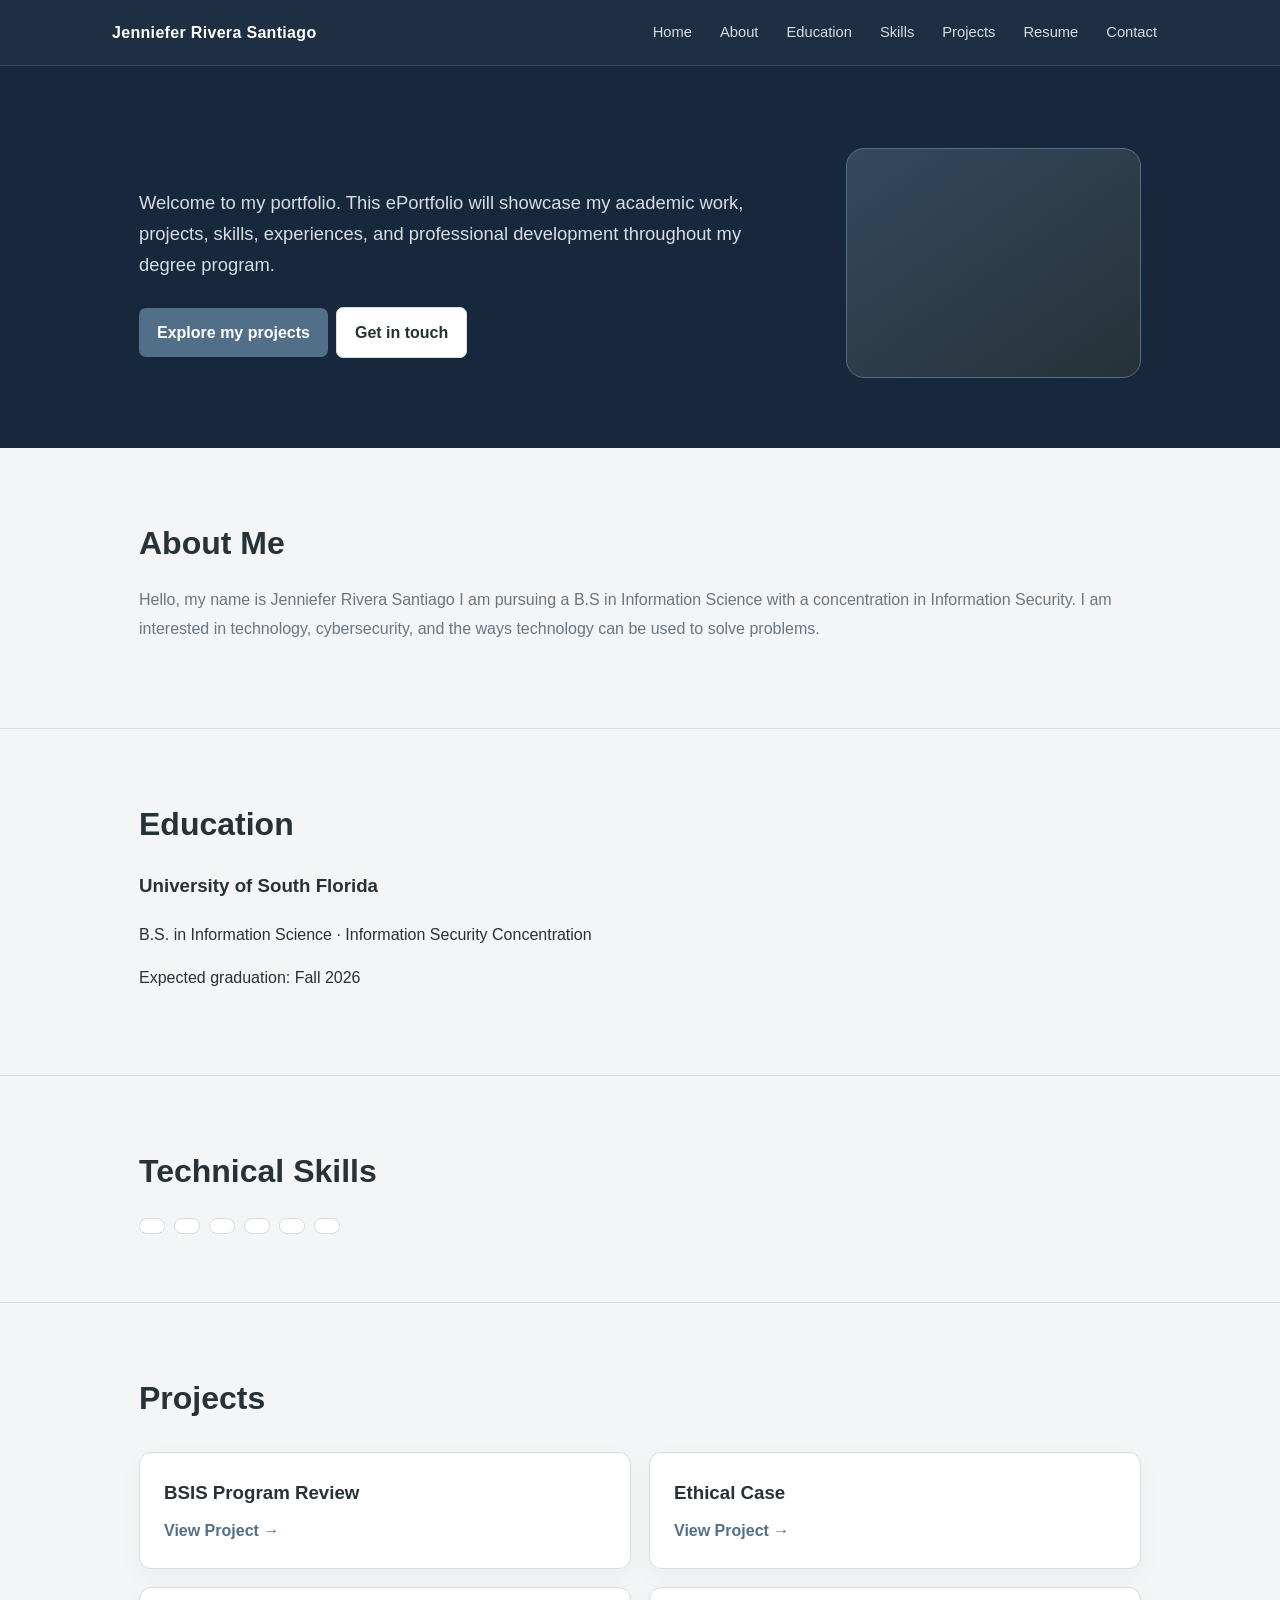
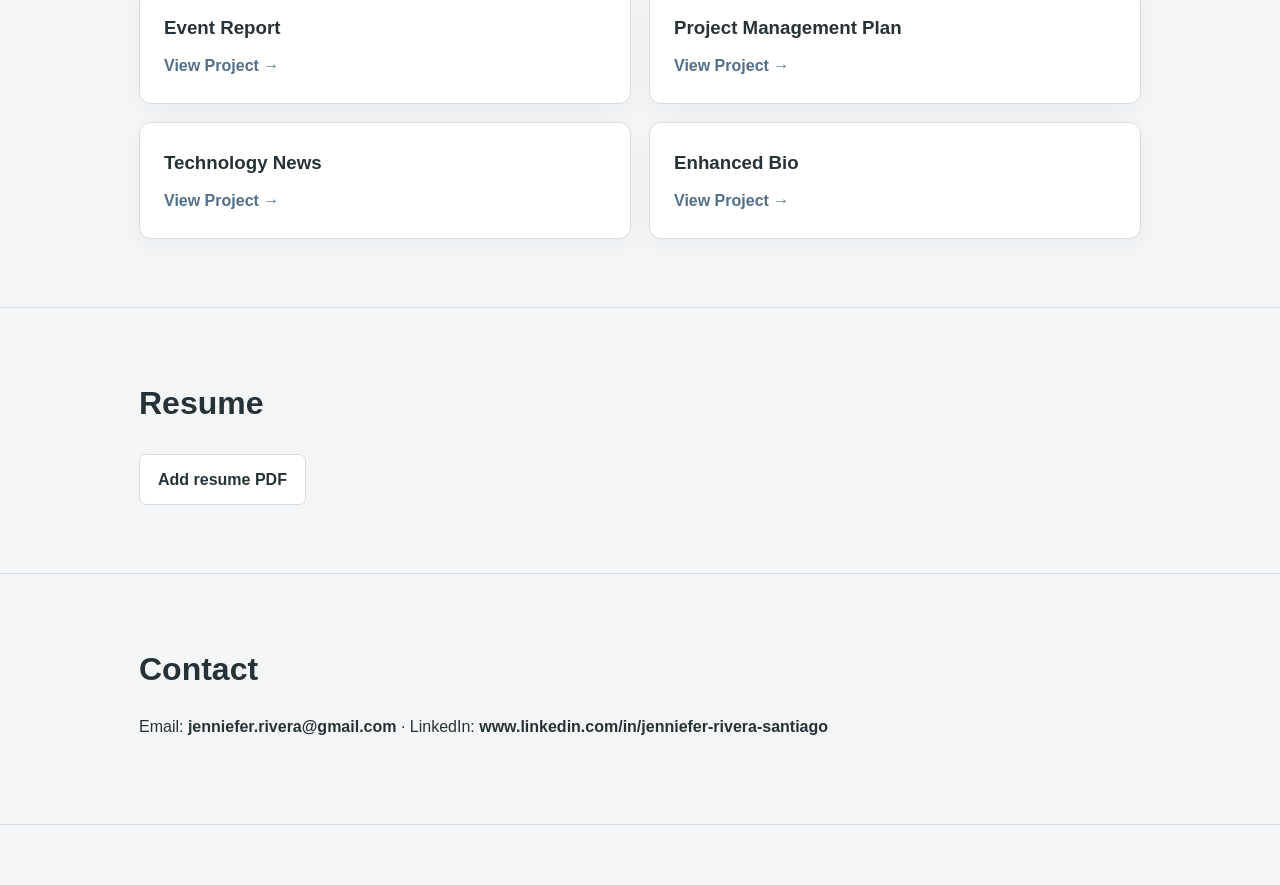
<file: index.html>
<!doctype html><html lang="en"><head><meta charset="utf-8"><meta name="viewport" content="width=device-width, initial-scale=1"><title>Welcome to my portfolio</title><link rel="stylesheet" href="assets/css/style.css"></head><body>
<header class="topbar"><div class="nav"><a class="brand" href="#home">Jenniefer Rivera Santiago </a><nav class="navlinks"><a href="#home">Home</a><a href="#about">About</a><a href="#education">Education</a><a href="#skills">Skills</a><a href="#projects">Projects</a><a href="#resume">Resume</a><a href="#contact">Contact</a></nav></div></header>
<main><section class="hero" id="home"><div class="container hero-grid"><div><p class="lead"> Welcome to my portfolio.
    This ePortfolio will showcase my academic work, projects, skills, experiences, and professional development throughout my degree program.</p><a class="button" href="#projects">Explore my projects</a><a class="button secondary" href="#contact">Get in touch</a></div><div class="portrait"><br><small></small></div></div></section>
<section class="section" id="about"><div class="container"><h2>About Me</h2><p class="section-intro">Hello, my name is Jenniefer Rivera Santiago
I am pursuing a B.S in Information Science  with a concentration in Information Security. I am interested in technology, cybersecurity, and the ways technology can be used to solve problems.
</p></div></section>
<section class="section" id="education"><div class="container"><h2>Education</h2><div class="panel"><h3>University of South Florida</h3><p>B.S. in Information Science · Information Security Concentration</p><p>Expected graduation: Fall 2026</p></div></div></section>
<section class="section" id="skills"><div class="container"><h2>Technical Skills</h2><p class="section-intro"></p><div class="chips"><span class="chip"></span><span class="chip"></span><span class="chip"></span><span class="chip"></span><span class="chip"></span><span class="chip"></span></div></div></section>



<section class="section" id="projects">
    <div class="container">
        <h2>Projects</h2>

        <div class="grid">

            <article class="tile">
                <h3>BSIS Program Review</h3>
                <a href="documents/BSIS%20Program%20Review.pdf" target="_blank">View Project →</a>
            </article>

            <article class="tile">
                <h3>Ethical Case</h3>
                <a href="documents/EthicalCase.pdf" target="_blank">View Project →</a>
            </article>

            <article class="tile">
                <h3>Event Report</h3>
                <a href="documents/Event%20Report.pdf" target="_blank">View Project →</a>
            </article>

            <article class="tile">
                <h3>Project Management Plan</h3>
                <a href="documents/Project%20Management%20Plan.pdf" target="_blank">View Project →</a>
            </article>

            <article class="tile">
                <h3>Technology News</h3>
                <a href="documents/TechnologyNews.pdf" target="_blank">View Project →</a>
            </article>

            <article class="tile">
                <h3>Enhanced Bio</h3>
                <a href="documents/annotated-EnhancedBio.docx.pdf" target="_blank">View Project →</a>
            </article>

        </div>
    </div>
</section>



<section class="section" id="resume"><div class="container"><h2>Resume</h2><p class="section-intro"></p><a class="button secondary" href="#" onclick="alert('Replace this link with your resume PDF.');return false;">Add resume PDF</a></div></section>
<section class="section" id="contact"><div class="container"><h2>Contact</h2><p class="section-intro"></p><p>Email: <strong>jenniefer.rivera@gmail.com</strong> · LinkedIn: <strong>www.linkedin.com/in/jenniefer-rivera-santiago

</strong></p></div></section></main><footer></footer><script src="assets/js/main.js"></script></body></html>
</file>
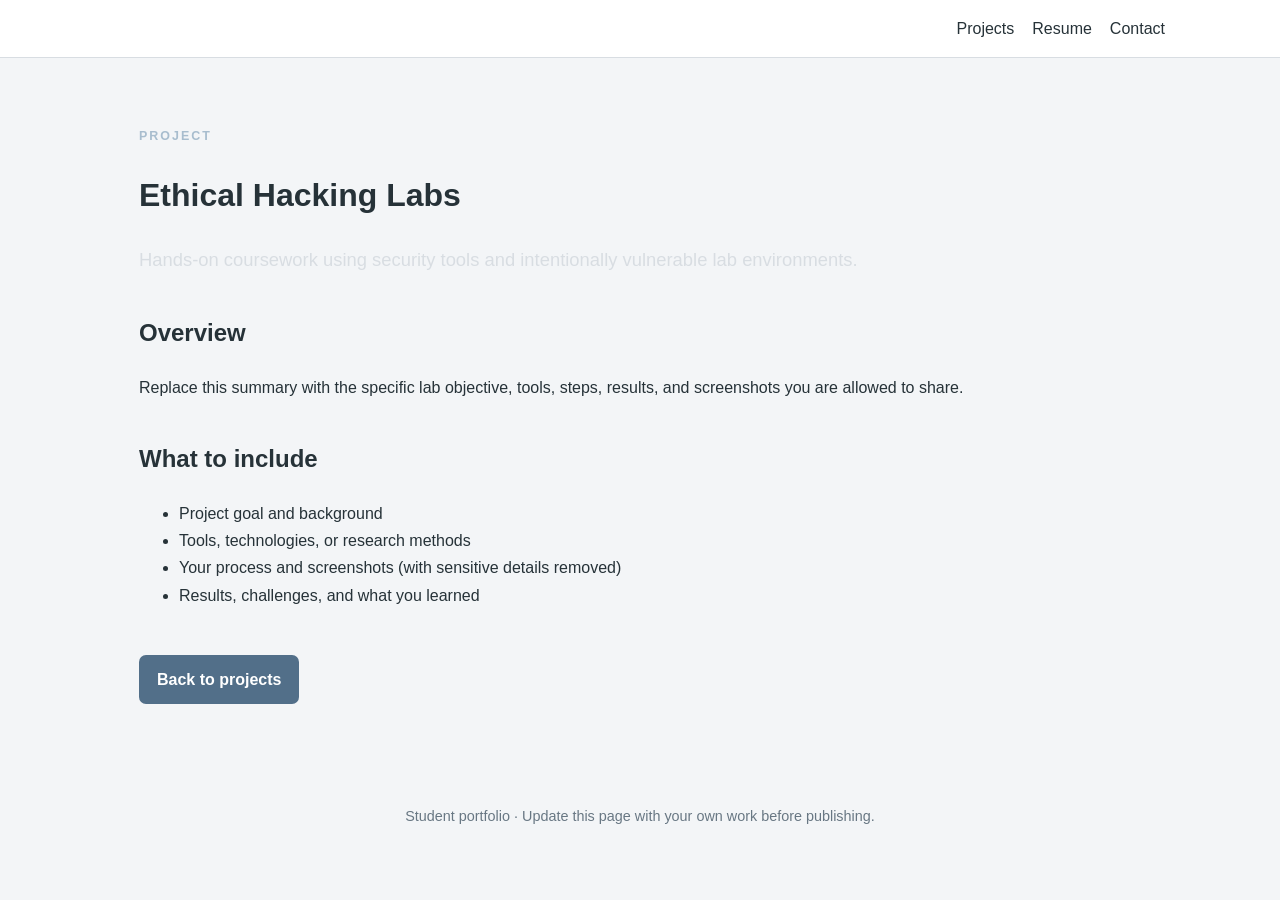
<file: projects/project-1.html>
<!doctype html>
<html lang="en"><head><meta charset="utf-8"><meta name="viewport" content="width=device-width, initial-scale=1">
<title>Ethical Hacking Labs | Cybersecurity Portfolio</title><link rel="stylesheet" href="../assets/css/style.css"></head>
<body><header class="subhead"><a class="brand" href="../index.html">Cybersecurity Portfolio</a><nav><a href="../index.html#projects">Projects</a><a href="../index.html#resume">Resume</a><a href="../index.html#contact">Contact</a></nav></header>
<main class="container project-detail"><p class="eyebrow">PROJECT</p><h1>Ethical Hacking Labs</h1><p class="lead">Hands-on coursework using security tools and intentionally vulnerable lab environments.</p>
<section><h2>Overview</h2><p>Replace this summary with the specific lab objective, tools, steps, results, and screenshots you are allowed to share.</p></section>
<section><h2>What to include</h2><ul><li>Project goal and background</li><li>Tools, technologies, or research methods</li><li>Your process and screenshots (with sensitive details removed)</li><li>Results, challenges, and what you learned</li></ul></section>
<a class="button" href="../index.html#projects">Back to projects</a></main><footer>Student portfolio · Update this page with your own work before publishing.</footer></body></html>
</file>
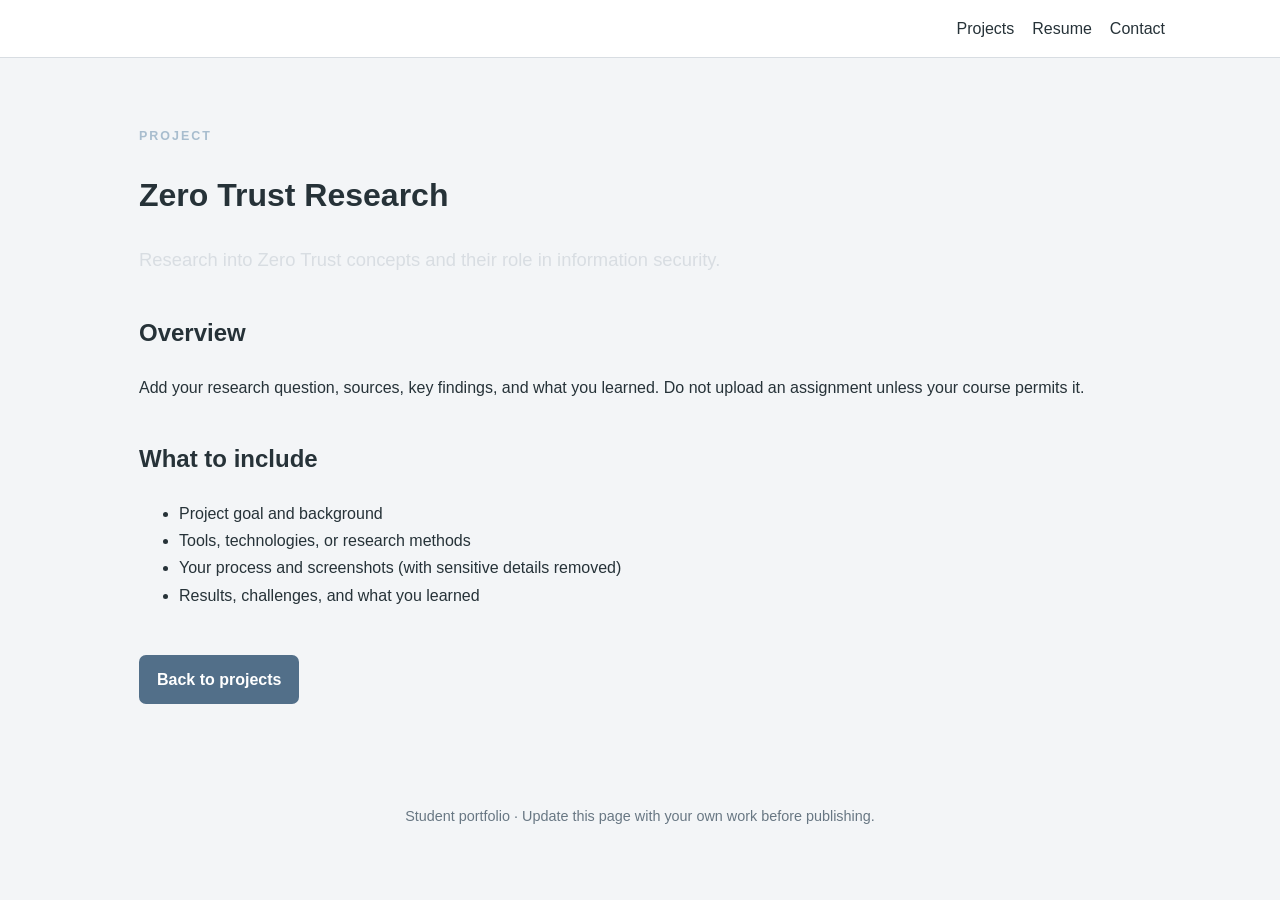
<file: projects/project-2.html>
<!doctype html>
<html lang="en"><head><meta charset="utf-8"><meta name="viewport" content="width=device-width, initial-scale=1">
<title>Zero Trust Research | Cybersecurity Portfolio</title><link rel="stylesheet" href="../assets/css/style.css"></head>
<body><header class="subhead"><a class="brand" href="../index.html">Cybersecurity Portfolio</a><nav><a href="../index.html#projects">Projects</a><a href="../index.html#resume">Resume</a><a href="../index.html#contact">Contact</a></nav></header>
<main class="container project-detail"><p class="eyebrow">PROJECT</p><h1>Zero Trust Research</h1><p class="lead">Research into Zero Trust concepts and their role in information security.</p>
<section><h2>Overview</h2><p>Add your research question, sources, key findings, and what you learned. Do not upload an assignment unless your course permits it.</p></section>
<section><h2>What to include</h2><ul><li>Project goal and background</li><li>Tools, technologies, or research methods</li><li>Your process and screenshots (with sensitive details removed)</li><li>Results, challenges, and what you learned</li></ul></section>
<a class="button" href="../index.html#projects">Back to projects</a></main><footer>Student portfolio · Update this page with your own work before publishing.</footer></body></html>
</file>
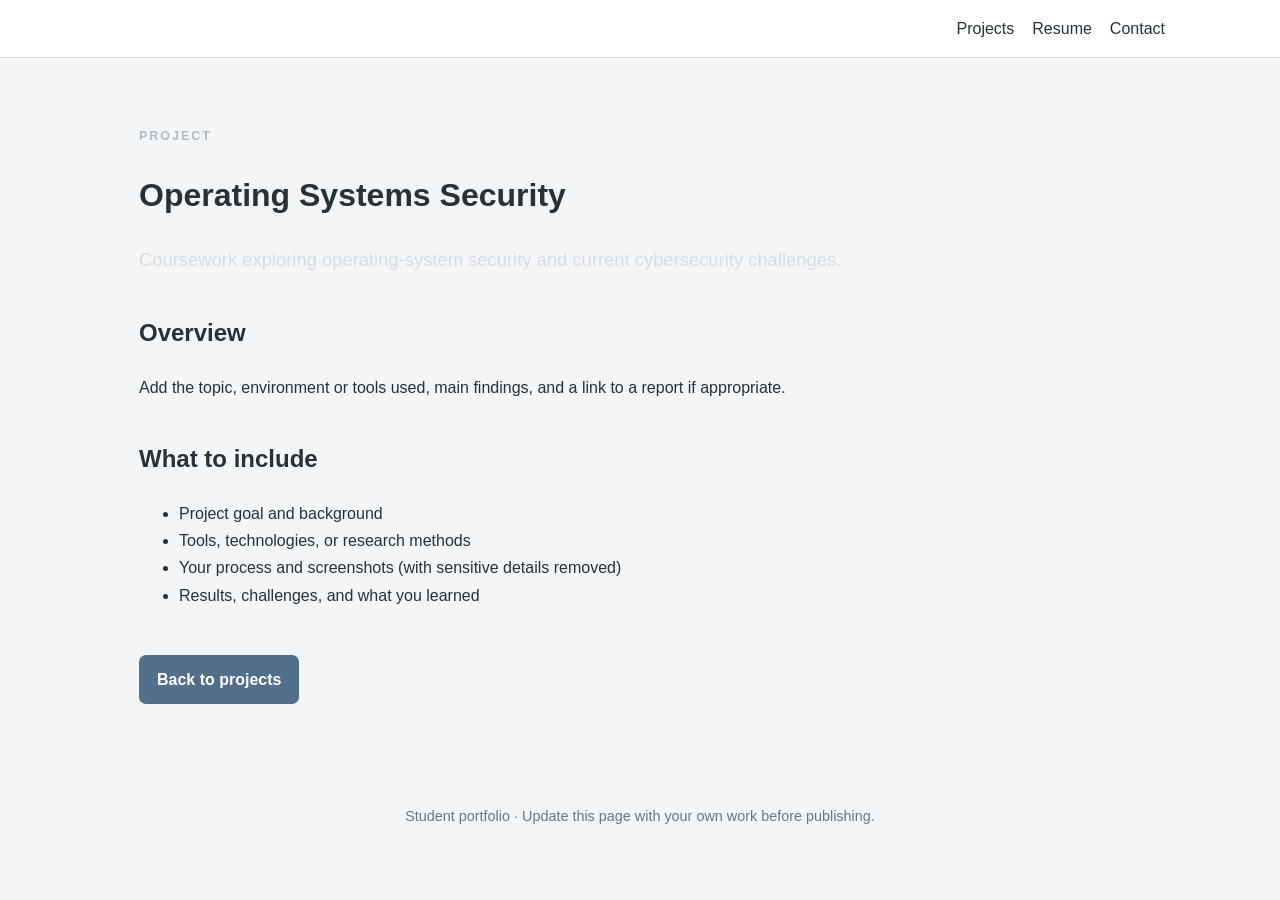
<file: projects/project-3.html>
<!doctype html>
<html lang="en"><head><meta charset="utf-8"><meta name="viewport" content="width=device-width, initial-scale=1">
<title>Operating Systems Security | Cybersecurity Portfolio</title><link rel="stylesheet" href="../assets/css/style.css"></head>
<body><header class="subhead"><a class="brand" href="../index.html">Cybersecurity Portfolio</a><nav><a href="../index.html#projects">Projects</a><a href="../index.html#resume">Resume</a><a href="../index.html#contact">Contact</a></nav></header>
<main class="container project-detail"><p class="eyebrow">PROJECT</p><h1>Operating Systems Security</h1><p class="lead">Coursework exploring operating-system security and current cybersecurity challenges.</p>
<section><h2>Overview</h2><p>Add the topic, environment or tools used, main findings, and a link to a report if appropriate.</p></section>
<section><h2>What to include</h2><ul><li>Project goal and background</li><li>Tools, technologies, or research methods</li><li>Your process and screenshots (with sensitive details removed)</li><li>Results, challenges, and what you learned</li></ul></section>
<a class="button" href="../index.html#projects">Back to projects</a></main><footer>Student portfolio · Update this page with your own work before publishing.</footer></body></html>
</file>
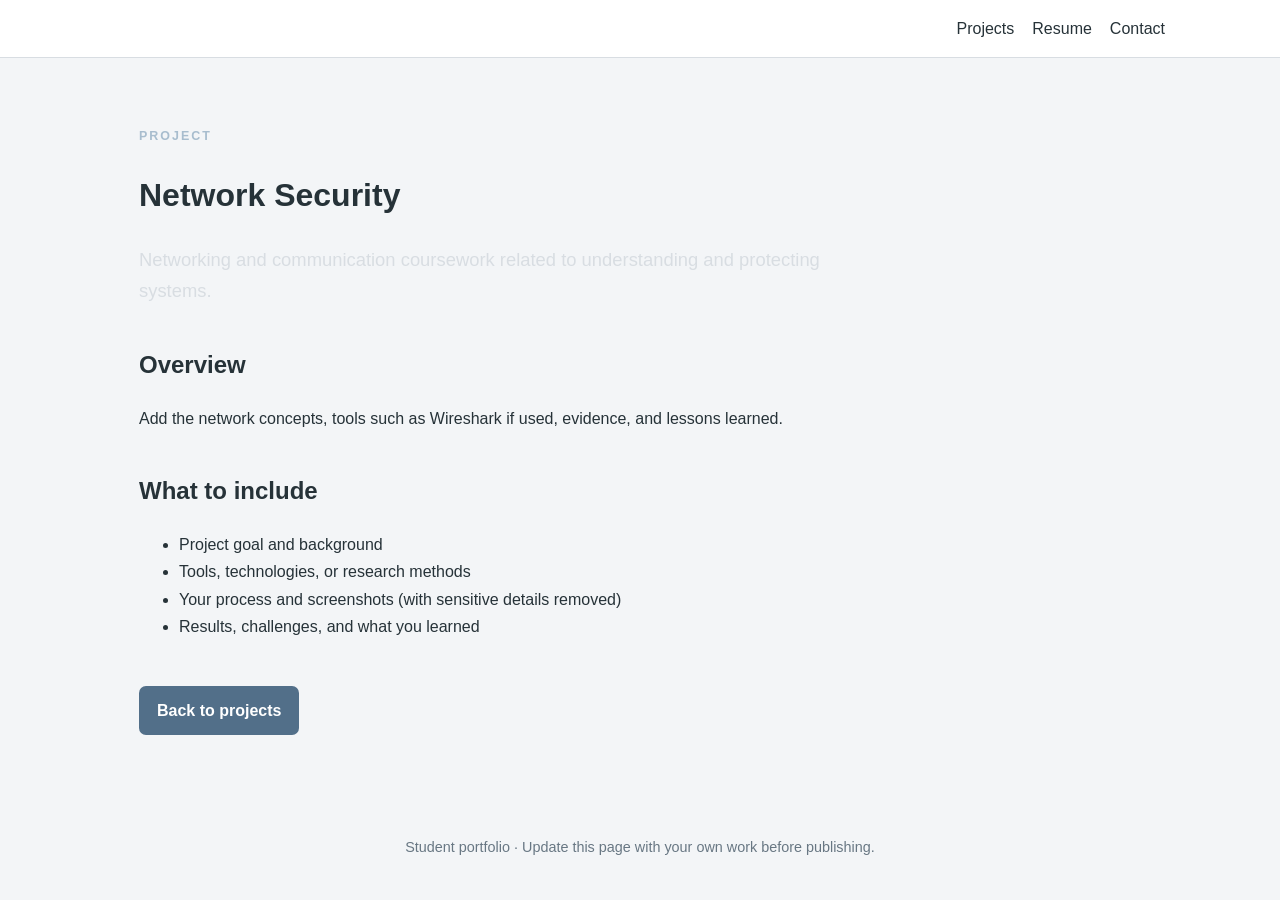
<file: projects/project-4.html>
<!doctype html>
<html lang="en"><head><meta charset="utf-8"><meta name="viewport" content="width=device-width, initial-scale=1">
<title>Network Security | Cybersecurity Portfolio</title><link rel="stylesheet" href="../assets/css/style.css"></head>
<body><header class="subhead"><a class="brand" href="../index.html">Cybersecurity Portfolio</a><nav><a href="../index.html#projects">Projects</a><a href="../index.html#resume">Resume</a><a href="../index.html#contact">Contact</a></nav></header>
<main class="container project-detail"><p class="eyebrow">PROJECT</p><h1>Network Security</h1><p class="lead">Networking and communication coursework related to understanding and protecting systems.</p>
<section><h2>Overview</h2><p>Add the network concepts, tools such as Wireshark if used, evidence, and lessons learned.</p></section>
<section><h2>What to include</h2><ul><li>Project goal and background</li><li>Tools, technologies, or research methods</li><li>Your process and screenshots (with sensitive details removed)</li><li>Results, challenges, and what you learned</li></ul></section>
<a class="button" href="../index.html#projects">Back to projects</a></main><footer>Student portfolio · Update this page with your own work before publishing.</footer></body></html>
</file>
<file: assets/css/style.css>
:root {
    --ink: #263238;
    --muted: #687783;
    --accent: #526F89;
    --bg: #F3F5F7;
    --card: #FFFFFF;
    --line: #D8DDE2;
}
*{box-sizing:border-box}html{scroll-behavior:smooth;scroll-padding-top:86px}body{margin:0;font:16px/1.7 "Segoe UI",Arial,sans-serif;color:var(--ink);background:var(--bg)}a{color:inherit} .topbar {
    position: sticky;
    top: 0;
    z-index: 10;
    background: rgba(23,40,61,.97);
    border-bottom: 1px solid #34485E;
    backdrop-filter: blur(10px);
}
.nav{max-width:1100px;margin:auto;display:flex;align-items:center;justify-content:space-between;padding:12px 22px;gap:16px} .brand {
    font-weight: 750;
    text-decoration: none;
    letter-spacing: .02em;
    color: #FFFFFF;
}
.navlinks{display:flex;gap:6px;flex-wrap:wrap} .navlinks a {
    padding: 8px 11px;
    border-radius: 7px;
    text-decoration: none;
    font-size: .92rem;
    color: #D8DDE2;
}

.navlinks a:hover,
.navlinks a.active {
    background: #34485E;
    color: #FFFFFF;
}
.container{max-width:1050px;margin:auto;padding:0 24px} .hero {
    padding: 82px 0 70px;
    background: #17283D;
    color: #FFFFFF;
}
.hero-grid{display:grid;grid-template-columns:1.5fr .7fr;gap:75px;align-items:center} .eyebrow {
    text-transform: uppercase;
    letter-spacing: .16em;
    color: #A8BDCE;
    font-size: .78rem;
    font-weight: 700;
}
.hero h1{font-size:clamp(2.2rem,5vw,3.8rem);line-height:1.12;margin:.3em 0} .lead {
    font-size: 1.15rem;
    color: #D8DDE2;
    max-width: 720px;
}
.portrait {
    border-radius: 18px;
    background: linear-gradient(145deg, #34485E, #263238);
    min-height: 230px;
    display: grid;
    place-items: center;
    color: #D8DDE2;
    text-align: center;
    padding: 25px;
    border: 1px solid #526F89;
    width: 100%;
    max-width: 300px;
    justify-self: end;
}
.section{padding:68px 0;border-bottom:1px solid var(--line)}.section h2{font-size:2rem;margin:0 0 10px}.section-intro{color:var(--muted);max-width:760px  font-size: 1.15rem;
    line-height: 1.8;}.grid{display:grid;grid-template-columns:repeat(2,1fr);gap:18px;margin-top:26px}.tile{background:var(--card);padding:24px;border:1px solid var(--line);border-radius:12px;box-shadow:0 8px 24px rgba(30,45,60,.04)}.tile h3{margin:0 0 8px}.tile p{color:var(--muted);margin:0 0 14px} .tile a {
    color: #526F89;
    font-weight: 650;
    text-decoration: none;
}

.tile a:hover {
    color: #17283D;
    text-decoration: underline;
}
.chips{display:flex;flex-wrap:wrap;gap:9px;margin-top:20px}.chip{background:#fff;border:1px solid var(--line);border-radius:99px;padding:7px 12px;color:#53606a;font-size:.9rem}.two-col{display:grid;grid-template-columns:1fr 1fr;gap:30px}.button{display:inline-block;background:var(--accent);color:#fff;text-decoration:none;padding:11px 18px;border-radius:7px;font-weight:650;margin:8px 8px 0 0}.button.secondary{background:#fff;color:var(--ink);border:1px solid var(--line)}footer{text-align:center;padding:30px;color:var(--muted);font-size:.9rem}.subhead{position:sticky;top:0;background:#fff;border-bottom:1px solid var(--line);padding:15px max(24px,calc((100% - 1050px)/2));display:flex;justify-content:space-between;gap:20px;z-index:5}.subhead nav{display:flex;gap:18px}.subhead a{text-decoration:none}.project-detail{padding-top:55px;padding-bottom:70px}.project-detail section{margin:38px 0}.menu-button{display:none}
@media(max-width:700px){.hero-grid,.two-col{grid-template-columns:1fr}.portrait{min-height:130px}.grid{grid-template-columns:1fr}.nav{align-items:flex-start;flex-direction:column}.navlinks{gap:2px}.navlinks a{padding:6px 8px;font-size:.85rem}.hero{padding:55px 0}.section{padding:48px 0}.subhead{position:static;flex-direction:column}.subhead nav{flex-wrap:wrap}}
</file>
